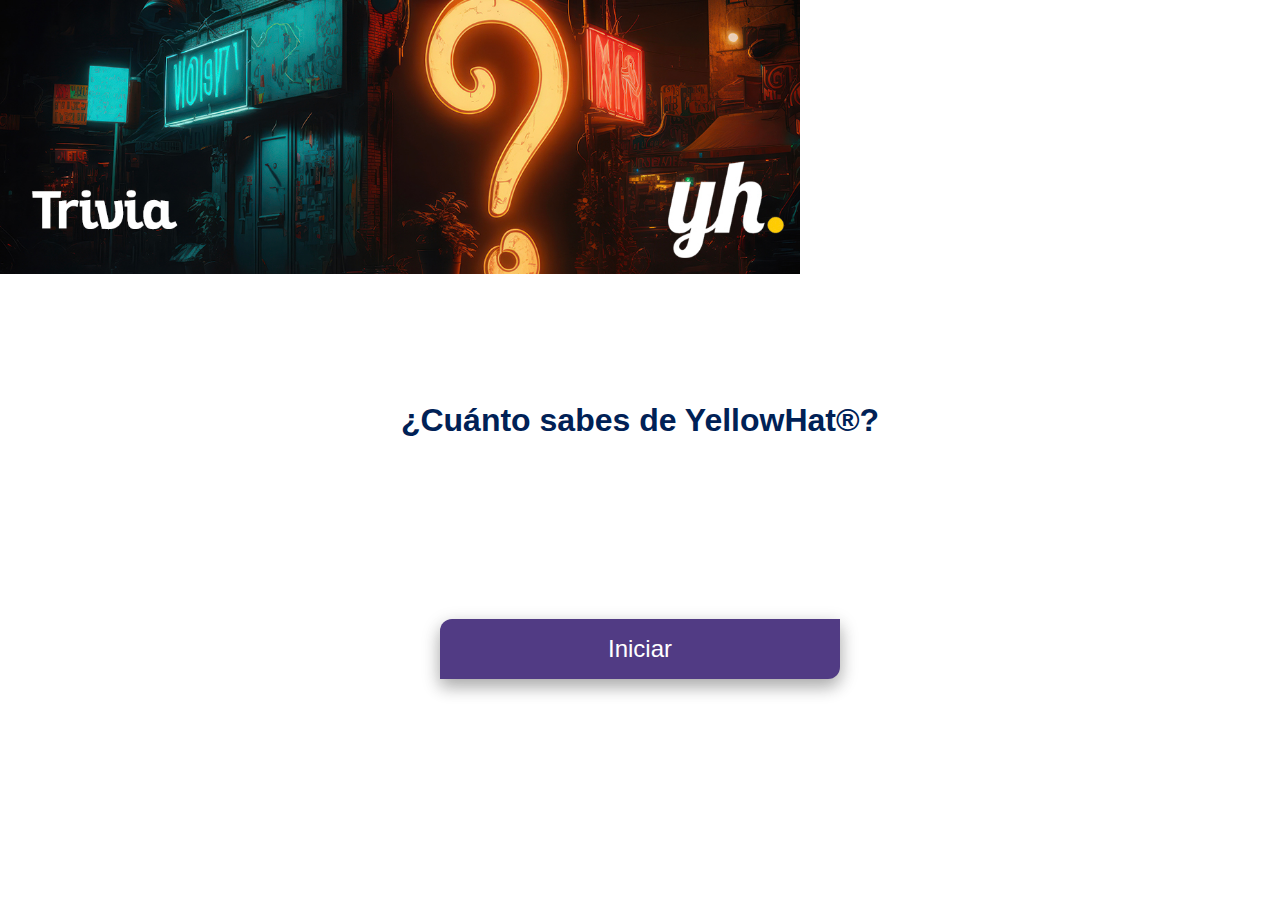
<file: index.html>
<!DOCTYPE html>
<html lang="es" class="notranslate" translate="no">
<head>
    <meta charset="UTF-8">
    <meta http-equiv="X-UA-Compatible" content="IE=edge">
    <meta name="viewport" content="width=device-width, initial-scale=1.0">
    <link rel="stylesheet" href="css/style.css">
    <title>watchpartytnt.com</title>
</head>
<body>
    <img src="img/banner.jpg" alt="" srcset="" class="logoTitulo">
    <!-- <div class="centrado">
        
    </div> -->
    <!-- <div class="centrado">
        <img src="img/marcas.png" alt="" srcset="" class="logoTitulo">
    </div> -->
    <br><br><br><br>
    <div class="centrado">
        <!-- <p class="textoTitulo">¿Cuánto sabes de los OSCARS®?</p> -->
        <p class="textoTitulo">¿Cuánto sabes de YellowHat®?</p>    
    </div>
    <br><br><br>
    <br>
    <div class="centrado">
        <!-- <p class="texto">WATCH PARTY POR TNT LOS ÓSCARES 2023</p>     -->
</div>
    <div class="centrado">    
        <button class="boton" onclick="window.location.href = 'instrucciones.html';">Iniciar</button>    
        <!-- <button class="boton">Cerrada la trivia</button> -->
    </div>
</body>
</html>
</file>
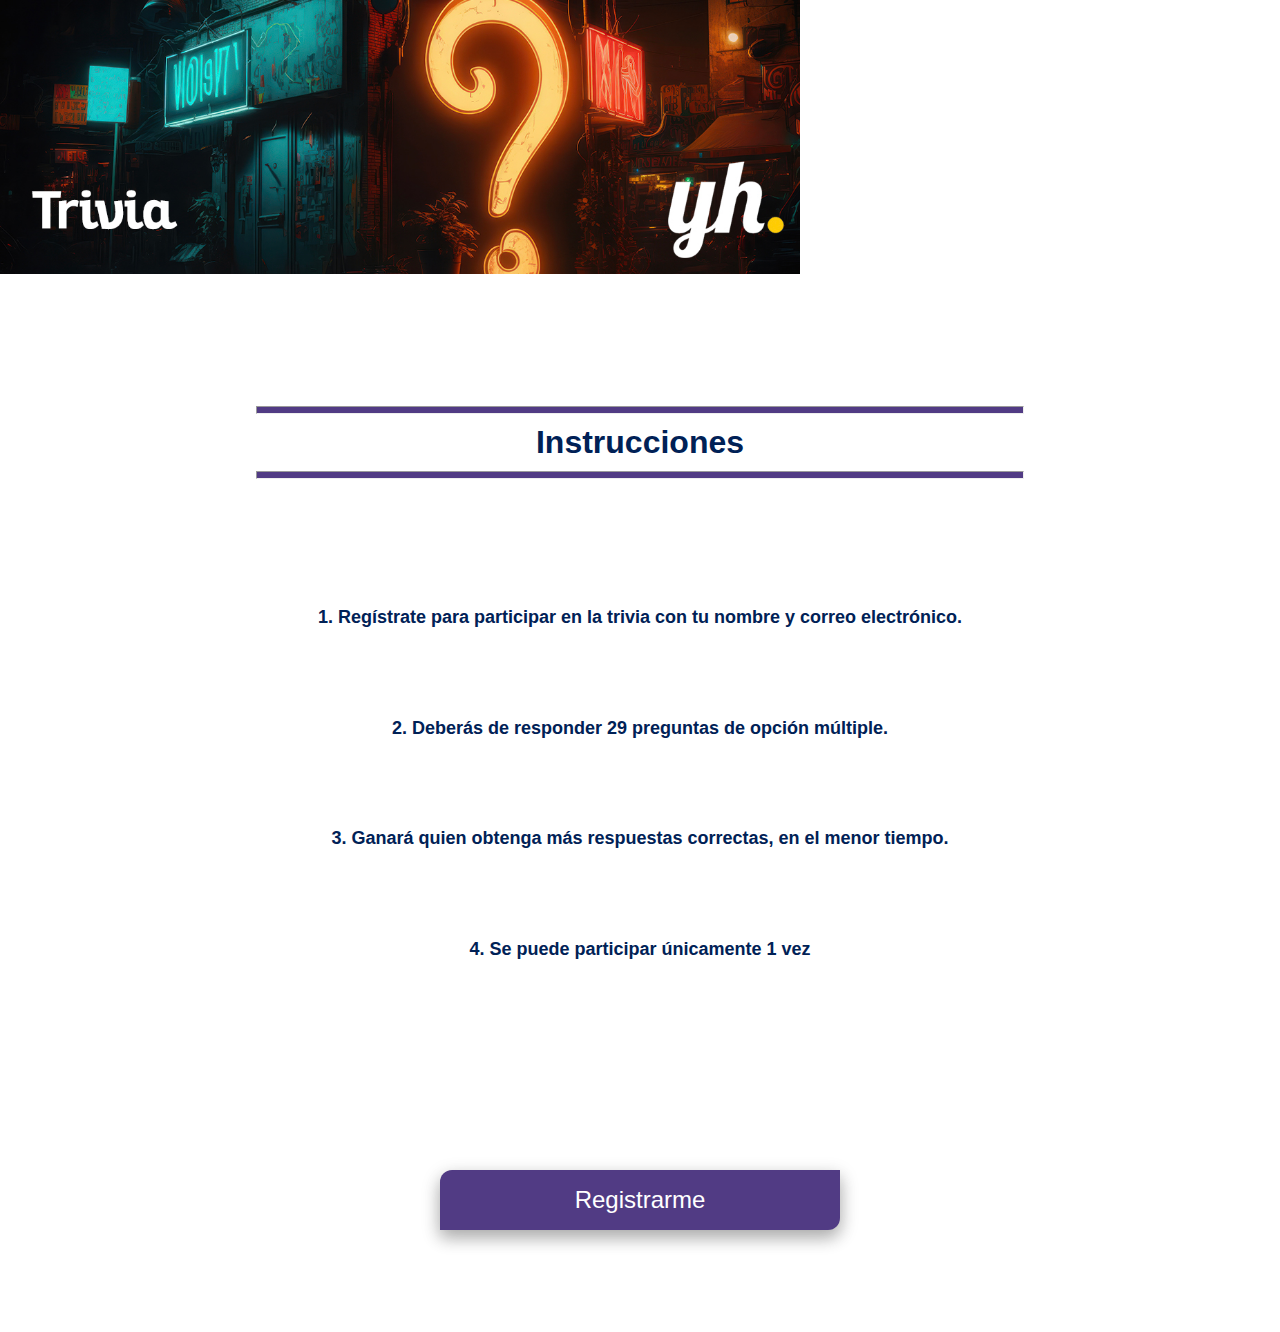
<file: instrucciones.html>
<!DOCTYPE html>
<html lang="es" class="notranslate" translate="no">
<head>
    <meta charset="UTF-8">
    <meta http-equiv="X-UA-Compatible" content="IE=edge">
    <meta name="viewport" content="width=device-width, initial-scale=1.0">
    <link rel="stylesheet" href="css/style.css">
    <title>watchpartytnt.com</title>
</head>
<body>
    <img src="img/banner.jpg" alt="" srcset="" class="logoTitulo">
    <hr class="divisionMoradaArriba">
    <div class="divCentrado">
        <span class="textoTitulo">Instrucciones</span>
    </div>
    <hr class="divisionMoradaAbajo">
    <p class="texto">1. Regístrate para participar en la trivia con tu nombre y correo electrónico.</p>
    <p class="texto">2. Deberás de responder 29 preguntas de opción múltiple.</p>
    <p class="texto">3. Ganará quien obtenga más respuestas correctas, en el menor tiempo.</p>
    <p class="texto">4. Se puede participar únicamente 1 vez</p>
    <br>
    <div class="centrado">    
        <button class="boton" onclick="window.location.href = 'registro.html';">Registrarme</button>
</div>
</body>
</html>
</file>
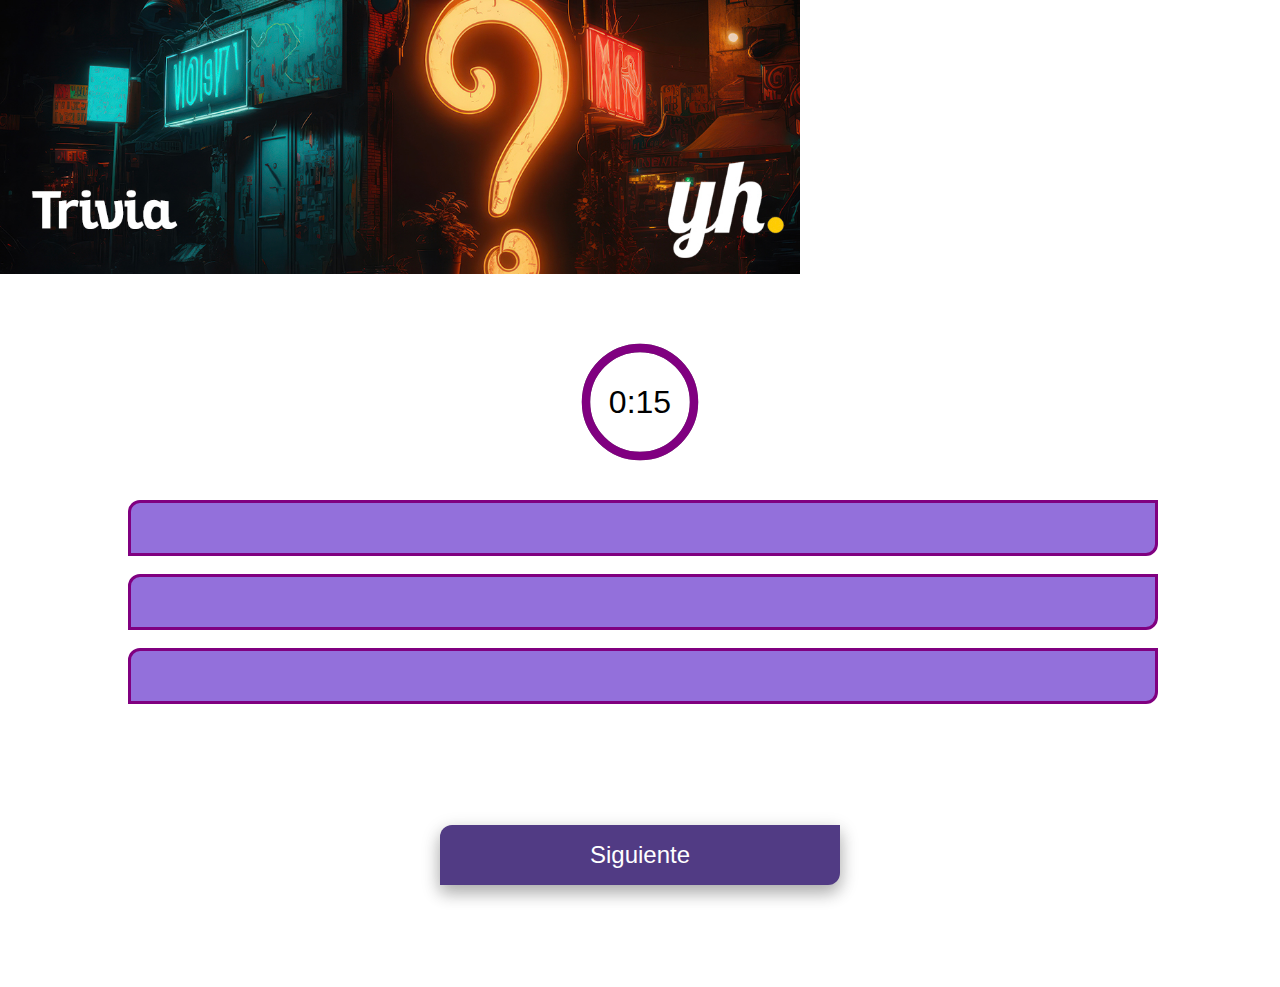
<file: preguntas.html>
<!DOCTYPE html>
<html lang="es" class="notranslate" translate="no">
<head>
    <meta charset="UTF-8">
    <meta http-equiv="X-UA-Compatible" content="IE=edge">
    <meta name="viewport" content="width=device-width, initial-scale=1.0">
    <link rel="stylesheet" href="css/style.css">
    <link rel="stylesheet" href="css/contador2.css">
    <title>watchpartytnt.com</title>
</head>
<body onload="cargaPreguntas()">
    <img src="img/banner.jpg" alt="" srcset="" class="logoTitulo">
    <!-- <div class="container"></div> -->
    <div id="app" class="app"></div>
    <br>
    <p class="textoTitulo3" id="tituloPregunta" translate="no"></p>
    <p class="respuestas" id="respuestas01" onclick="asignaRespuesta(1)" translate="no"></p>
    <p class="respuestas" id="respuestas02" onclick="asignaRespuesta(2)"translate="no"></p>
    <p class="respuestas" id="respuestas03" onclick="asignaRespuesta(3)"translate="no"></p>
    <div class="centrado">
        <button class="boton" onclick="paraCronometro()">Siguiente</button>
    </div>
    <script type="text/javascript">
        let preguntaActual = -1;
        let preguntas;
        let respuestas = [];
        let idUsuario = 0;
        let numPreguntas = 0;
        let tiempoInicio = 0;
        

        function paraCronometro(){
            timeLeft=0;
            onTimesUp() ; //en cronometro2.js
        }

        function asignaRespuesta(resp){
            respuestas[preguntaActual] = resp
            document.getElementById("respuestas01").className = "respuestas"
            document.getElementById("respuestas02").className = "respuestas"
            document.getElementById("respuestas03").className = "respuestas"
            document.getElementById("respuestas0"+resp).className = "respuestas respuestaSelecionada"
        }

        function siguientePregunta(){
            preguntaActual +=  1
            if (preguntaActual < numPreguntas){
                document.getElementById("respuestas01").className = "respuestas"
                document.getElementById("respuestas02").className = "respuestas"
                document.getElementById("respuestas03").className = "respuestas"
                configuraPreguntas();
            }else{
                evaluaRespuestas()
            }
        }

        function evaluaRespuestas(){
            console.log("Respuestas : " + respuestas);
            let contador = 0;
            
            preguntas.forEach((element,index) => {
                if(element.respuestaCorrecta == respuestas[index]){
                contador +=1
                }
            });
            const d = new Date();
            let tiempoFinal = d.getTime();
            let tiempoCuestionario = tiempoFinal - tiempoInicio

            guardaCookie(true, contador, numPreguntas,tiempoCuestionario)            
            window.location.href = `resultado.html?idUsuario=${idUsuario}&numAciertos=${contador}&numPreguntas=${numPreguntas}&tiempoCuestionario=${tiempoCuestionario}`;  
        }

        function guardaCookie(yaContesto, numAciertos, numPreguntas, tiempoCuestionario){
            setCookie("yaContesto", yaContesto, 10);
            setCookie("numAciertos", numAciertos, 10);
            setCookie("numPreguntas", numPreguntas, 10);
            setCookie("tiempoCuestionario", tiempoCuestionario, 10);
        }

        async function cargaPreguntas(){
            const queryString = window.location.search;
            const urlParams = new URLSearchParams(queryString);
            idUsuario = urlParams.get('idUsuario') 
            console.log({idUsuario})
            const d = new Date();
            tiempoInicio = d.getTime();

            let yaContesto = getCookie("yaContesto")
            let numAciertosCookie = getCookie("numAciertos")
            let numPreguntasCookie = getCookie("numPreguntas")
            let tiempoCuestionario = getCookie("tiempoCuestionario")

            if (yaContesto){
                setCookie("botonRegresar", true, 10);
                window.location.href = `resultado.html?idUsuario=${idUsuario}&numAciertos=${numAciertosCookie}&numPreguntas=${numPreguntasCookie}&tiempoCuestionario=${tiempoCuestionario}`;  
            }
            
            const settings = {
                method: 'GET',
                headers: {
                    Accept: 'application/json',
                    'Content-Type': 'application/json',
                },
                 };
                try {
                    const fetchResponse = await fetch(`https://mosaico.app:4000/watchpartytnt/dameTodasPreguntas2`, settings);
                    const data = await fetchResponse.json();
                    preguntas = data.preguntasData
                    console.log("# Preguntas: " + preguntas.length)
                    numPreguntas =  preguntas.length
                    respuestas = Array(numPreguntas).fill(0)

                    // console.log(JSON.stringify(preguntas))
                   console.log("Preguntas: " + preguntas[0].idPregunta + ", "  + preguntas[1].idPregunta + ", "  + preguntas[2].idPregunta)
                    siguientePregunta()
                } catch (e) {
                    console.log("Error" + e)
                }
        }

        function configuraPreguntas(){
            document.getElementById("tituloPregunta").innerHTML = preguntas[preguntaActual].textoPregunta
            document.getElementById("respuestas01").innerHTML = preguntas[preguntaActual].textoRespuesta1
            document.getElementById("respuestas02").innerHTML = preguntas[preguntaActual].textoRespuesta2
            document.getElementById("respuestas03").innerHTML = preguntas[preguntaActual].textoRespuesta3
            startTimer();
        }
        </script>
    
        <!-- <script src="https://cdnjs.cloudflare.com/ajax/libs/d3/3.5.16/d3.min.js"type="text/javascript"></script> -->
        <script src="js/cronometro2.js"type="text/javascript"></script>
        <script src="js/cookie.js"type="text/javascript"></script>
</body>
</html>
</file>
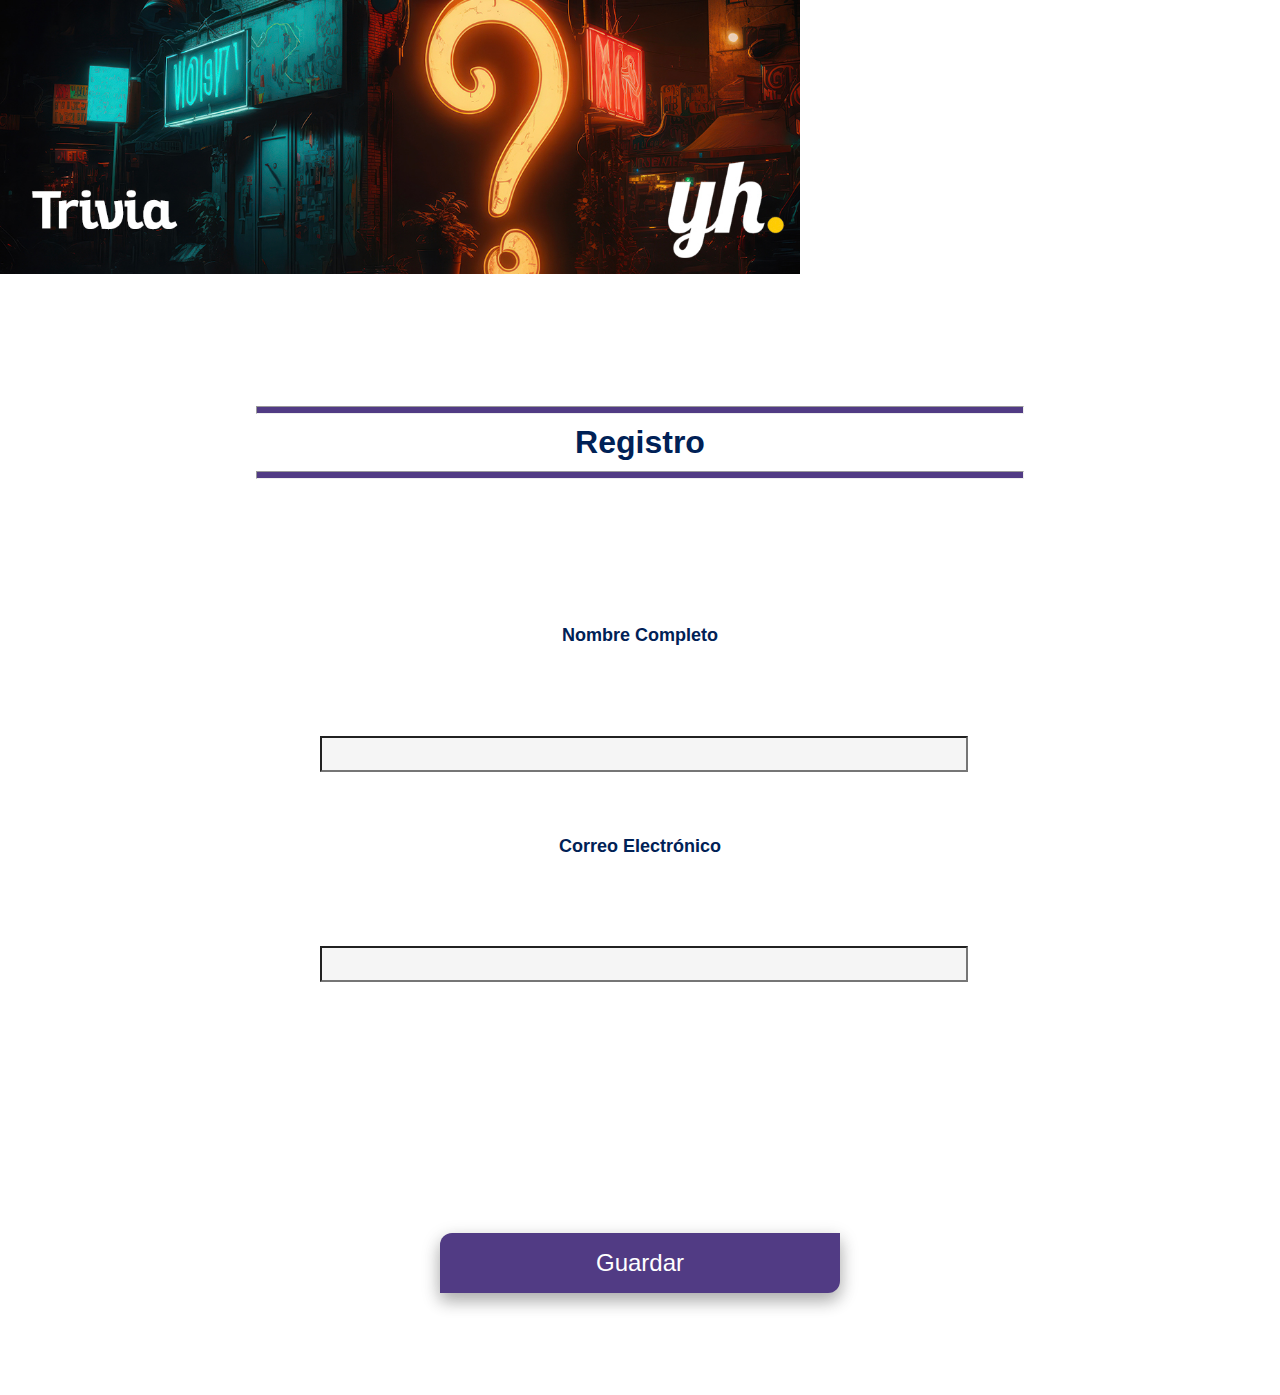
<file: registro.html>
<!DOCTYPE html>
<html lang="es" class="notranslate" translate="no">
<head>
    <meta charset="UTF-8">
    <meta http-equiv="X-UA-Compatible" content="IE=edge">
    <meta name="viewport" content="width=device-width, initial-scale=1.0">
    <link rel="stylesheet" href="css/style.css">
    <title>watchpartytnt.com</title>
</head>
<body>
    <img src="img/banner.jpg" alt="" srcset="" class="logoTitulo" onclick="borraCookie()">
    <hr class="divisionMoradaArriba">
    <div class="divCentrado">
        <span class="textoTitulo">Registro</span>
    </div>
    <hr class="divisionMoradaAbajo">
    <br>
    <p class="texto">Nombre Completo</p>
    <input type="text" class="inputDatos" id="nombreUsuario" >
    <p class="texto">Correo Electrónico</p>
    <input type="email" class="inputDatos" id="correoUsuario" >
    <!-- <p class="texto">Celular (10 dígitos)</p>
    <input type="number" class="inputDatos" id="celularUsuario" > -->
    <br><br>
    <p class="mensajeError" id="mensajeError"></p>
    <div class="centrado">
        <button class="boton" onclick="validaDatos()">Guardar</button>
    </div>
    
    <script type="text/javascript">
        function borraCookie(){
            guardaCookie("yaContesto","")
        }

        async function validaDatos() {
            document.getElementById("mensajeError").innerHTML = ""
            let nombreUsuario = new String(document.getElementById("nombreUsuario").value);
            let correoUsuario = new String(document.getElementById("correoUsuario").value);
            // let celularUsuario = new String(document.getElementById("celularUsuario").value);
            let celularUsuario = "1234567890"
            
            let valido = true
            let mensaje = ""
            
            celularUsuario = celularUsuario.trim()
            if(celularInValido(celularUsuario)){
                valido = false
                mensaje = "celular no es de 10 dígitos"
            }
            correoUsuario = correoUsuario.trim()
            if(mailInValido(correoUsuario)){
                valido = false
                mensaje = "correo invalido"
            }

            if (nombreUsuario.length<= 5) {
                valido = false
                mensaje = "Nombre demasiado corto"
            }

            if (getCookie("yaContesto")) {
                valido = false
                mensaje = "Este dispositivo ya fué utlizado para participar"
            }
            
            if(valido){
                let resul = await guardaDatos(nombreUsuario, correoUsuario,celularUsuario)
                if (resul.statusCode ==200){
                    guardaCookie("idUsuario",resul.idUsuario);
                    window.location.href = `preguntas.html?idUsuario=${resul.idUsuario}`;
                }else{
                    document.getElementById("mensajeError").innerHTML = resul.message
                }
            }else{
                document.getElementById("mensajeError").innerHTML = mensaje
            }
        }

        function guardaCookie(name, value){
            setCookie(name, value, 10);
        }
        
        async function guardaDatos(nombreUsuario, correoUsuario,celularUsuario){
            let resul = {
                error : true,
                message: "",
                idUsuario: 0,
                statusCode: 0
            }
            const data = {
                    "nombreUsuario" : nombreUsuario,
                    "correoUsuario" : correoUsuario,
                    "celularUsuario" : celularUsuario
                }
                const dataJson = JSON.stringify(data)

                const settings = {
                method: 'POST',
                headers: {
                    Accept: 'application/json',
                    'Content-Type': 'application/json',
                },
                 body: 
                    dataJson
                 };
                try {
                    const fetchResponse = await fetch(`https://mosaico.app:4000/watchpartytnt/guardaUsuario`, settings);
                    const data = await fetchResponse.json();
                    console.log("Data" + JSON.stringify(data))
                    
                    if(data.statusCode == 200){
                        resul.statusCode = data.statusCode
                        resul.idUsuario = data.message[0].idUsuario
                        resul.message = data.message
                    }else{                        
                        resul.statusCode = data.statusCode
                        resul.message = data.message
                    }
                    
                } catch (e) {
                    console.log("Error" + e)
                    resul.statusCode = 404
                    resul.message = e
                    return resul;
                }
                return resul    
        }

        function mailInValido(correoUsuario) {
            let esInValido = true

           if  (/^\w+([\.-]?\w+)*@\w+([\.-]?\w+)*(\.\w{2,3})+$/.test(correoUsuario)) {
                esInValido = false
             } 
            return esInValido
        }
        
        function celularInValido(celularUsuario) {
            let esInValido = true            
            if( isNumeric(celularUsuario) && celularUsuario.length == 10 ){
                esInValido = false
            }
            return esInValido
        }

        function isNumeric(str) {
            if (typeof str != "string") return false // we only process strings!  
            return !isNaN(str) && // use type coercion to parse the _entirety_ of the string (`parseFloat` alone does not do this)...
                    !isNaN(parseFloat(str)) // ...and ensure strings of whitespace fail
        }
    </script>
    <script src="js/cookie.js"type="text/javascript"></script>
</body>
</html>
</file>
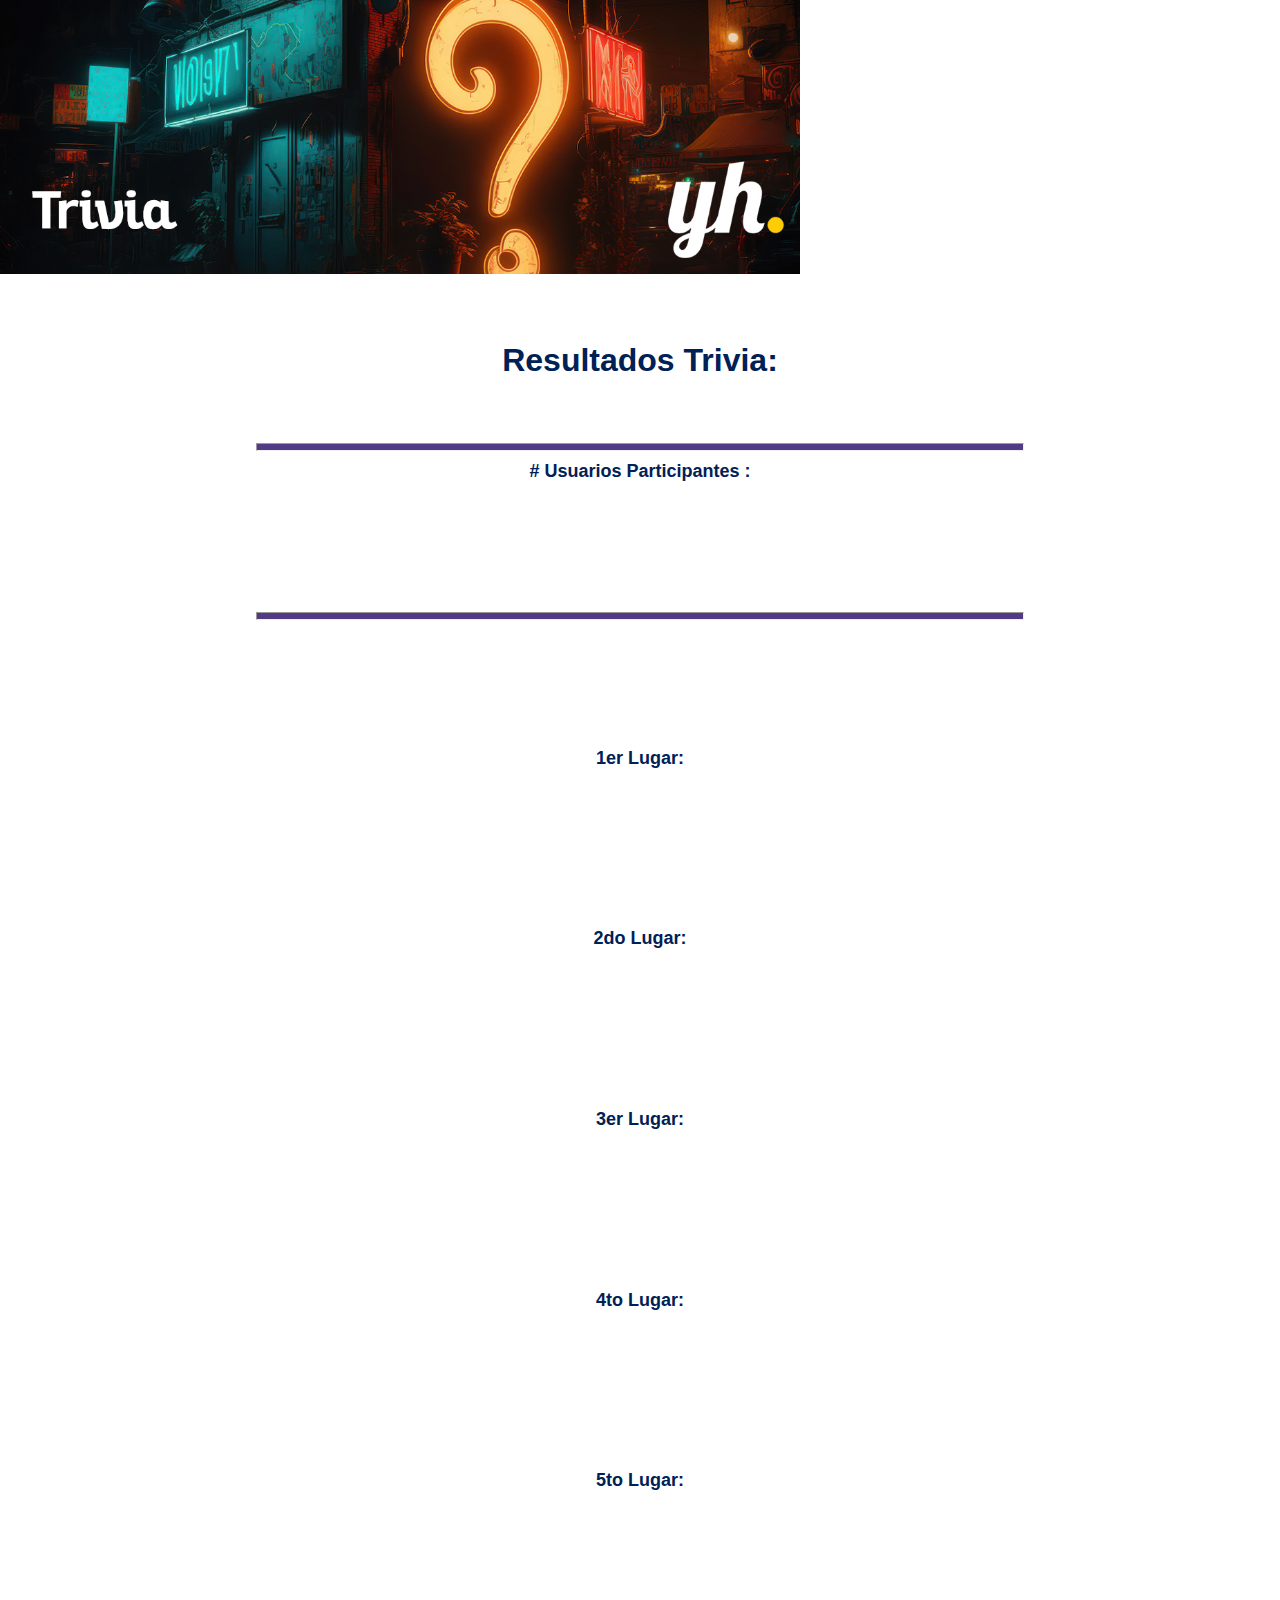
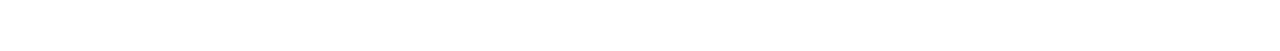
<file: reporte.html>
<!DOCTYPE html>
<html lang="es" class="notranslate" translate="no">
<head>
    <meta charset="UTF-8">
    <meta http-equiv="X-UA-Compatible" content="IE=edge">
    <meta name="viewport" content="width=device-width, initial-scale=1.0">
    <link rel="stylesheet" href="css/style.css">
    <title>watchpartytnt.com</title>
</head>
<body onload="actualiza()">
    <img src="img/banner.jpg" alt="" srcset="" class="logoTitulo">
    <div class="divCentrado">
        <span class="textoTitulo">Resultados Trivia:</span>
    </div>
    <div class="display">
        <hr class="divisionMoradaArriba">
        <p class="texto"># Usuarios Participantes : </p>
            <p class="mensajeError grande margen" id="numUsuariosTotales"> </p>
        <hr class="divisionMoradaAbajo">
        <p class="texto">1er Lugar: </p>
            <p class="mensajeError mediano" id="lugar1"> </p>
        <p class="texto">2do Lugar: </p>
            <p class="mensajeError mediano" id="lugar2"> </p>
        <p class="texto">3er Lugar: </p>
            <p class="mensajeError mediano" id="lugar3"> </p>
        <p class="texto">4to Lugar: </p>
            <p class="mensajeError mediano" id="lugar4"> </p>
        <p class="texto">5to Lugar: </p>
            <p class="mensajeError mediano" id="lugar5"> </p>
        
    </div>
    <script type='text/javascript'>

         async function actualiza(){
            
            const settings = {
                method: 'GET',
                headers: {
                    Accept: 'application/json',
                    'Content-Type': 'application/json',
                },
                 };
                try {
                    const fetchResponse = await fetch(`https://mosaico.app:4000/watchpartytnt/dameTopGanadores`, settings);
                    const data = await fetchResponse.json();
                    if (data.statusCode==200){
                        let numUsuariosTotales  = data.numParticipantes
                        document.getElementById("numUsuariosTotales").innerHTML = numUsuariosTotales 
                        
                        for(resultados in data.message){
                            let tiempo = String(data.message[resultados].tiempoRegistroJuegos)
                            let seg = tiempo.substring(0,tiempo.length-3) + "." + tiempo.slice(-3) 
                            let texto = data.message[resultados].nombreUsuario + " - " + data.message[resultados].resultadoRegistroJuego + " puntos en " + seg  + " seg"
                            document.getElementById(`lugar${parseInt(resultados)+1}`).innerHTML = texto 
                        }

                    }
                } catch (e) {
                    console.log("Error" + e)
                }
        }

    </script>
</body>
</html>
</file>
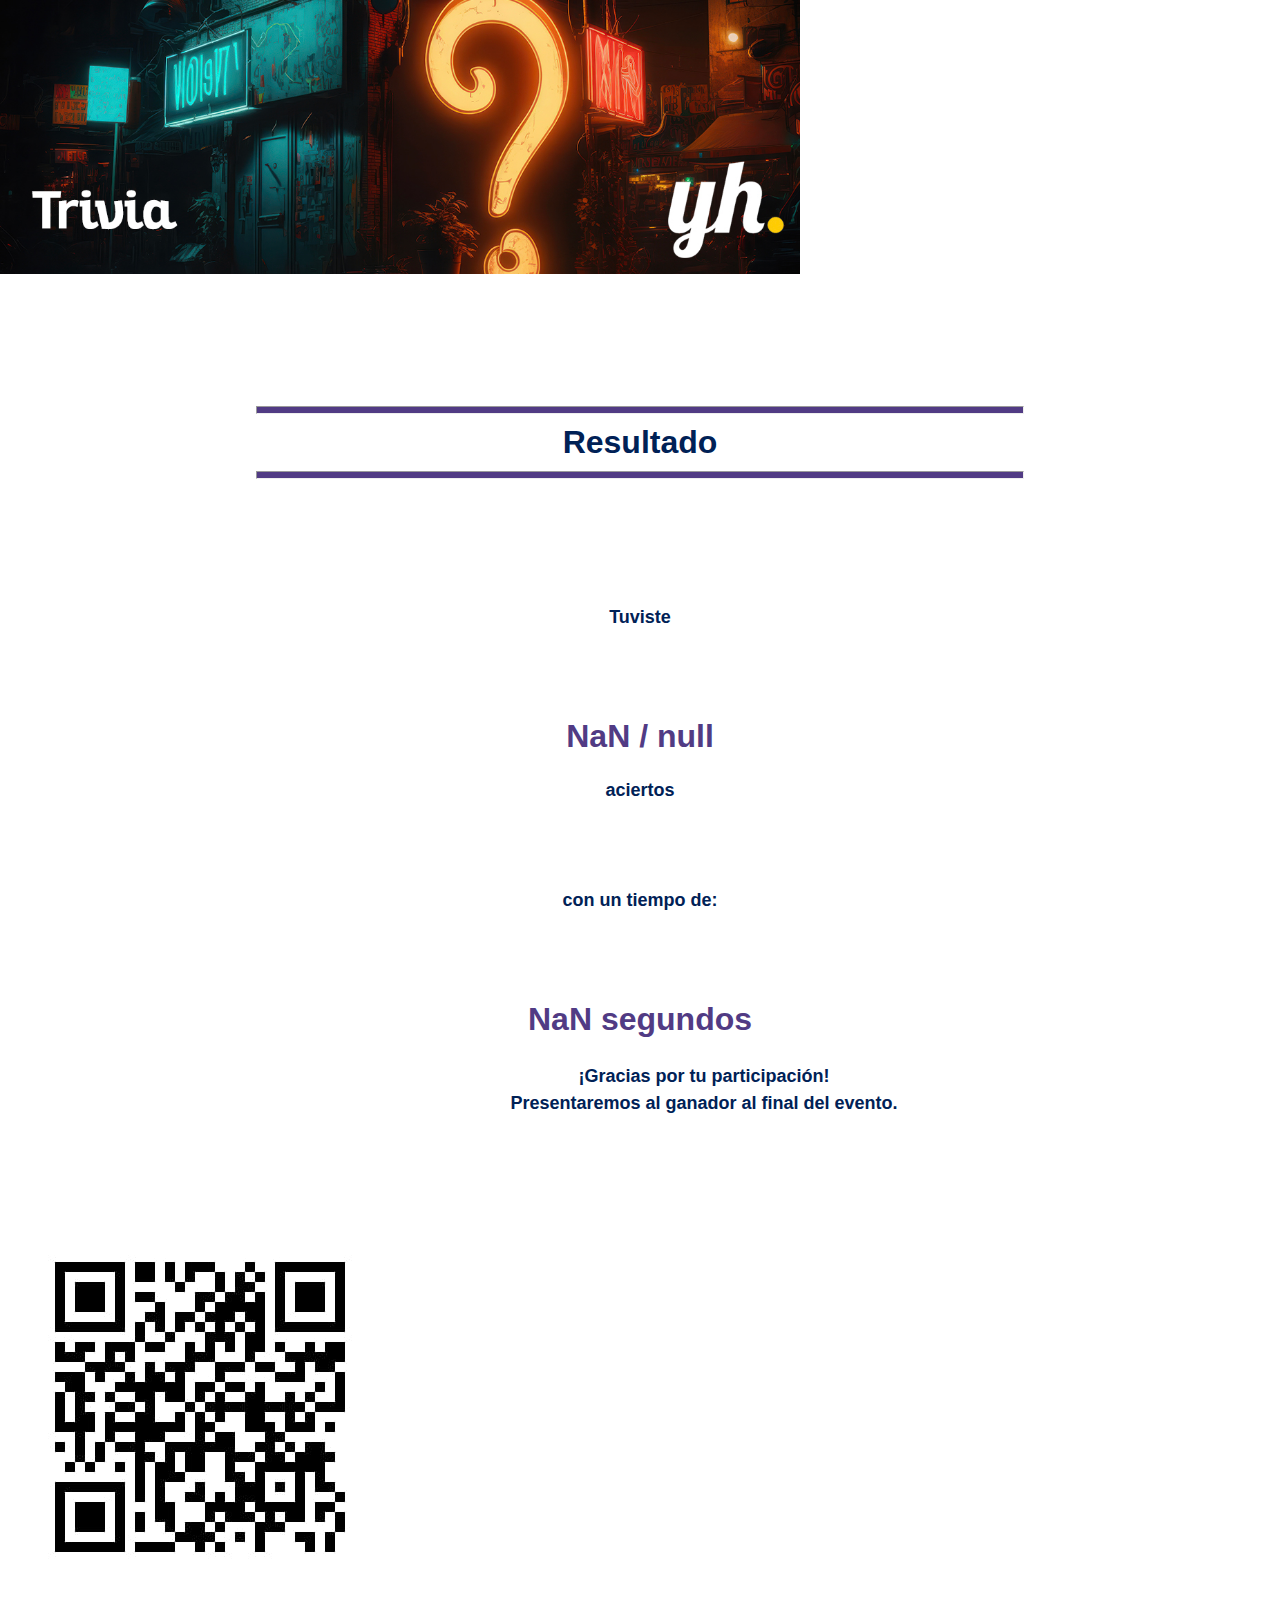
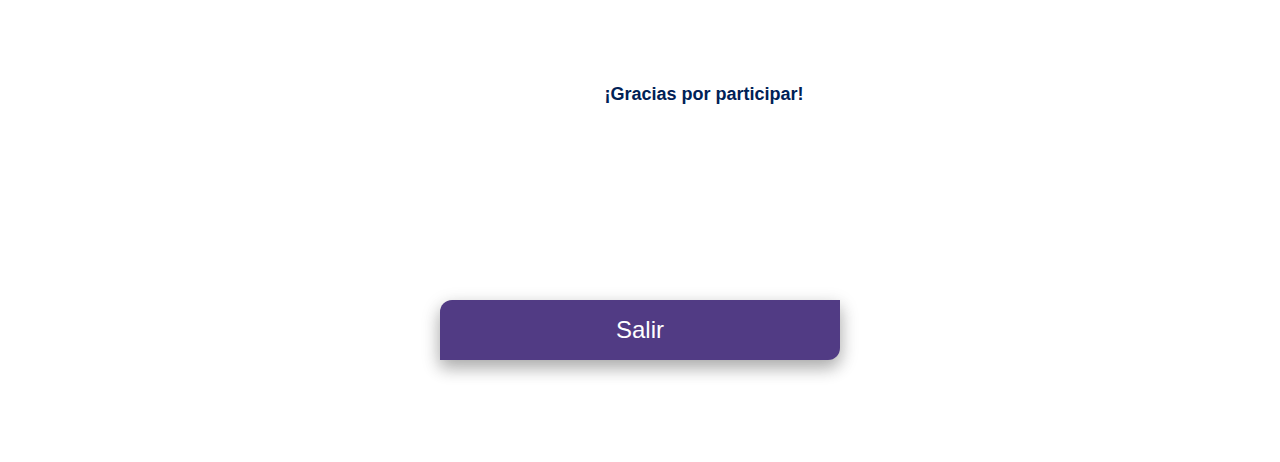
<file: resultado.html>
<!DOCTYPE html>
<html lang="es" class="notranslate" translate="no">
<head>
    <meta charset="UTF-8">
    <meta http-equiv="X-UA-Compatible" content="IE=edge">
    <meta name="viewport" content="width=device-width, initial-scale=1.0">
    <link rel="stylesheet" href="css/style.css">
    <title>watchpartytnt.com</title>
</head>
<body onload="cargaResultados()">
    <img src="img/banner.jpg" alt="" srcset="" class="logoTitulo">
    <hr class="divisionMoradaArriba">
    <div class="divCentrado">
        <span class="textoTitulo">Resultado</span>
    </div>
    <hr class="divisionMoradaAbajo">
    
    <p class="texto">Tuviste </p>
    <p class="mensajeResultado grande" id="numeroAciertos">1 / 6 </p>
    <p class="texto">aciertos </p>
    <p class="texto oculto centrado" id="textoGanador">
    <p class="texto">con un tiempo de: </p>
    <p class="mensajeResultado grande" id="textotiempoCuestionario"> </p>
    <p class="texto centrado" id="">
        ¡Gracias por tu participación! <br> 
        Presentaremos al ganador al final del evento.<br>
       
    </p>
    <img src="img/qr.jpg" alt="" srcset="" class="qrcode2">

    <p class="texto oculto centrado" id="textoPerdedor">
        ¡Gracias por participar! <br>
    </p>
    
    <div class="centrado">
        <button class="boton" onclick="mandaLinkWeb()">Salir</button>
    </div>
    <script type="text/javascript">
        let numAciertos = 0;

        function mandaLinkWeb(){
            window.location.href = 'https://www.yellowhat.mx'
        }

            async function cargaResultados(){
                const queryString = window.location.search;
                const urlParams = new URLSearchParams(queryString);
                let idUsuario = parseInt(urlParams.get('idUsuario'));
                numAciertos = parseInt(urlParams.get('numAciertos')) 
                let numPreguntas = urlParams.get('numPreguntas') 
                let tiempoRegistroJuegos = parseInt(urlParams.get('tiempoCuestionario'));
                document.getElementById("numeroAciertos").innerHTML = numAciertos + " / " + numPreguntas
                document.getElementById("textotiempoCuestionario").innerHTML = (tiempoRegistroJuegos/1000) + " segundos"

                if (numAciertos >= 0){
                    document.getElementById("textoGanador").className = "texto mostrar centrado"
                     
                    let botonRegresar = getCookie("botonRegresar")
                    if (botonRegresar == false){
                            const data = {
                                "idUsuario" : idUsuario,
                                "resultadoRegistroJuego" : numAciertos,
                                "tiempoRegistroJuegos" : tiempoRegistroJuegos

                            }
                            const dataJson = JSON.stringify(data)

                            const settings = {
                            method: 'POST',
                            headers: {
                                Accept: 'application/json',
                                'Content-Type': 'application/json',
                            },
                            body: 
                                dataJson
                            };
                            
                            try {
                            const fetchResponse = await fetch(`https://mosaico.app:4000/watchpartytnt/guardaRegistroJuego`, settings);
                            const data = await fetchResponse.json();
                            resul = data.statusCode
                            if(resul == 200){
                                console.log("Registro de juego guardado correctamente")
                            }else{
                                console.log("Error: " + data.message)
                            }
                        } catch (e) {
                            console.log("Error:" + e)
                        }
                    }
                // }else if(numAciertos > 0){
                //     document.getElementById("textoGanador").className = "texto mostrar centrado"
                     
                //     let botonRegresar = getCookie("botonRegresar")
                //     if (botonRegresar == false){
                //             const data = {
                //                 "idUsuario" : idUsuario,
                //             }
                //             const dataJson = JSON.stringify(data)

                //             const settings = {
                //             method: 'POST',
                //             headers: {
                //                 Accept: 'application/json',
                //                 'Content-Type': 'application/json',
                //             },
                //             body: 
                //                 dataJson
                //             };
                            
                //             try {
                //             // const fetchResponse = await fetch(`https://mosaico.app:4000/airFrance/guardaGanador`, settings);
                //             // const data = await fetchResponse.json();
                //             // resul = data.statusCode
                //             let resul = 200;
                //             if(resul == 200){
                //                 console.log("Email enviado correctamente")
                //             }else{
                //                 console.log("Error: " + data.message)
                //             }
                //         } catch (e) {
                //             console.log("Error:" + e)
                //         }
                //     }
            }else{
                    document.getElementById("textoPerdedor").className = "texto mostrar centrado"
                }
            }

            // async function entregaPremios(){
            //     switch(true){
            //             case (numAciertos >=6):
            //                 await sendCharacterNumber("6")
            //                 console.log("Enviamos 6")
            //             case (numAciertos >=5):
            //                 await sendCharacterNumber("5")
            //                 console.log("Enviamos 5")
            //             case (numAciertos >=4):
            //                 await sendCharacterNumber("4")
            //                 console.log("Enviamos 4")
            //             case (numAciertos >=3):
            //                 await sendCharacterNumber("3")
            //                 console.log("Enviamos 3")
            //             case (numAciertos >=2):
            //                 await sendCharacterNumber("2")
            //                 console.log("Enviamos 2")
            //             case (numAciertos >=1):
            //                 await sendCharacterNumber("1")
            //                 console.log("Enviamos 1")
            //                 break;
            //         }
            // }
    </script>
    <script src="js/cookie.js"type="text/javascript"></script>    
</body>
</html>
</file>
<file: css/style.css>
body {
    background-color: white;
    margin: 0px;
    padding: 0px;
    border: 0px;
    font-family: 'Helvetica', 'Arial', sans-serif;
  }

.display{
    display: block;
}

  .centrado{
    text-align: center;
    align-content: center;
    margin-left: 10%;
    margin-right: 10%;
    width: 80%;
    line-height: 1.5;
    vertical-align: middle;
}

.logoTitulo{
    align-items: center;
    width: 100%;
    margin-top: 0%;
    max-width: 800px;
    margin-left: auto;
    margin-right: auto;
    margin-bottom: 5%;
}

.texto{
    text-align: center;
    font-weight: 600;
    font-size: 18px;
    color: #002156 ;
    margin-left: 15%;
    margin-right: 15%;
    margin-top: 0%;
    margin-bottom: 7%;
}

.boton{
    box-shadow: 0 8px 16px 0 rgba(0,0,0,0.2), 0 6px 20px 0 rgba(0,0,0,0.19);
    border-radius: 12px 0px 12px 0px; 
    background-color: #513b84  ; 
    border: none;
    color: white;
    padding-top : 16px;
    padding-bottom : 16px;
    padding-left: 32px;
    padding-right: 32px;
    text-align: center;
    text-decoration: none;
    font-size: 24px;
    width: 70%;
    max-width: 400px;
    margin-top: 10%;
    margin-bottom: 10%;
}


.divisionRojaArriba{
    color: #ed1c24;
    background-color: #ed1c24;
    height: 6px;
    margin-left: 20%;
    margin-right: 20%;
    margin-bottom: 0px;
    margin-top: 5%;
    margin-bottom: 10px;
}

.divisionRojaAbajo{
    color: #ed1c24;
    background-color: #ed1c24;
    height: 6px;
    margin-left: 20%;
    margin-right: 20%;
    margin-bottom: 10%;
    margin-top: 10px;
}

.colorTextoMorado{
    color: #513b84;
}

.divisionMoradaArriba{
    color: #513b84;
    background-color: #513b84;
    height: 6px;
    margin-left: 20%;
    margin-right: 20%;
    margin-bottom: 0px;
    margin-top: 5%;
    margin-bottom: 10px;
}

.divisionMoradaAbajo{
    color: #513b84;
    background-color: #513b84   ;
    height: 6px;
    margin-left: 20%;
    margin-right: 20%;
    margin-bottom: 10%;
    margin-top: 10px;
}
.textoTitulo{
    font-weight: 600;
    font-size: 32px;
    color: #002156 ;
    margin: auto;
}

.divCentrado{
    text-align: center;
}

.inputDatos{
    font-weight: 600;
    font-size: 18px;
    color: #002156 ;
    text-align: center;
    width: 50%;
    height: 30px;
    margin-left: 25%;
    background-color: whitesmoke;
    margin-bottom: 5%;
}

.mensajeError{
    color: #ed1c24;
    height: 30px;
    font-weight: 600;
    font-size: 18px;
    text-align: center;
}

.mensajeResultado{
    color: #513b84;
    height: 30px;
    font-weight: 600;
    font-size: 18px;
    text-align: center;
}

.textoTitulo3{
    font-weight: 600;
    font-size: 18px;
    color: #002156 ;
    text-align: center;
    width: 90%;
    margin-left: 5%;
    margin-right: 5%;
    margin-top: 0px;
    margin-bottom: 20px;
}

.respuestas{
    color: white;
    height: 30px;
    font-weight: 600;
    font-size: 18px;
    text-align: center;
    background-color: MediumPurple;
    margin-top: 1%;
    width: 80%;
    /* height: 60px; */
    margin-left: 10%;
    margin-right: 10%;
    border-color: purple;
    border-style: solid;
    border-width: 3px;
    /* line-height: 3.0; */
    display: block;
    padding-top: 10px;
    padding-bottom: 10px;
    
    /* vertical-align: middle; */
    border-radius: 12px 0px 12px 0px; 
    word-wrap: break-word;
}

.respuestaSelecionada{
    background-color: purple; 
    border-color: MediumPurple;
    color: white;
}

.grande{
    font-weight: 800;
    font-size: 32px;
}

.margen{
    margin: 10px 10px 10px 10px;
}

.mediano{
    font-weight: 600;
    font-size: 18px;
    margin-bottom: 40px;
}

.oculto{
    display: none;
}
.qrcode2{
    padding-top: 0px;
    padding-bottom: 10px;
    display: flex;
    justify-content: center;
    margin-bottom: 5%;
}
</file>
<file: css/contador2.css>
.app {
    font-family: sans-serif;
    display: grid;
    height: 15%;
    place-items: center;
  }
  
  .base-timer {
    position: relative;
    width: 120px;
    height: 120px;
  }
  
  .base-timer__svg {
    transform: scaleX(-1);
  }
  
  .base-timer__circle {
    fill: none;
    stroke: none;
  }
  
  .base-timer__path-elapsed {
    stroke-width: 7px;
    stroke: grey;
  }
  
  .base-timer__path-remaining {
    stroke-width: 7px;
    stroke-linecap: round;
    transform: rotate(90deg);
    transform-origin: center;
    transition: 1s linear all;
    fill-rule: nonzero;
    stroke: currentColor;
  }
  
  .base-timer__path-remaining.green {
    color: rgb(65, 184, 131);
  }
  
  .base-timer__path-remaining.orange {
    color: orange;
  }
  
  .base-timer__path-remaining.red {
    color: red;
  }
  
  .base-timer__path-remaining.purple {
    color: purple;
  }
  
  .base-timer__path-remaining.yellow {
    color: yellow;
  }
  
  .base-timer__label {
    position: absolute;
    width: 120px;
    height: 120px;
    top: 0;
    display: flex;
    align-items: center;
    justify-content: center;
    font-size: 32px;
  }
</file>
